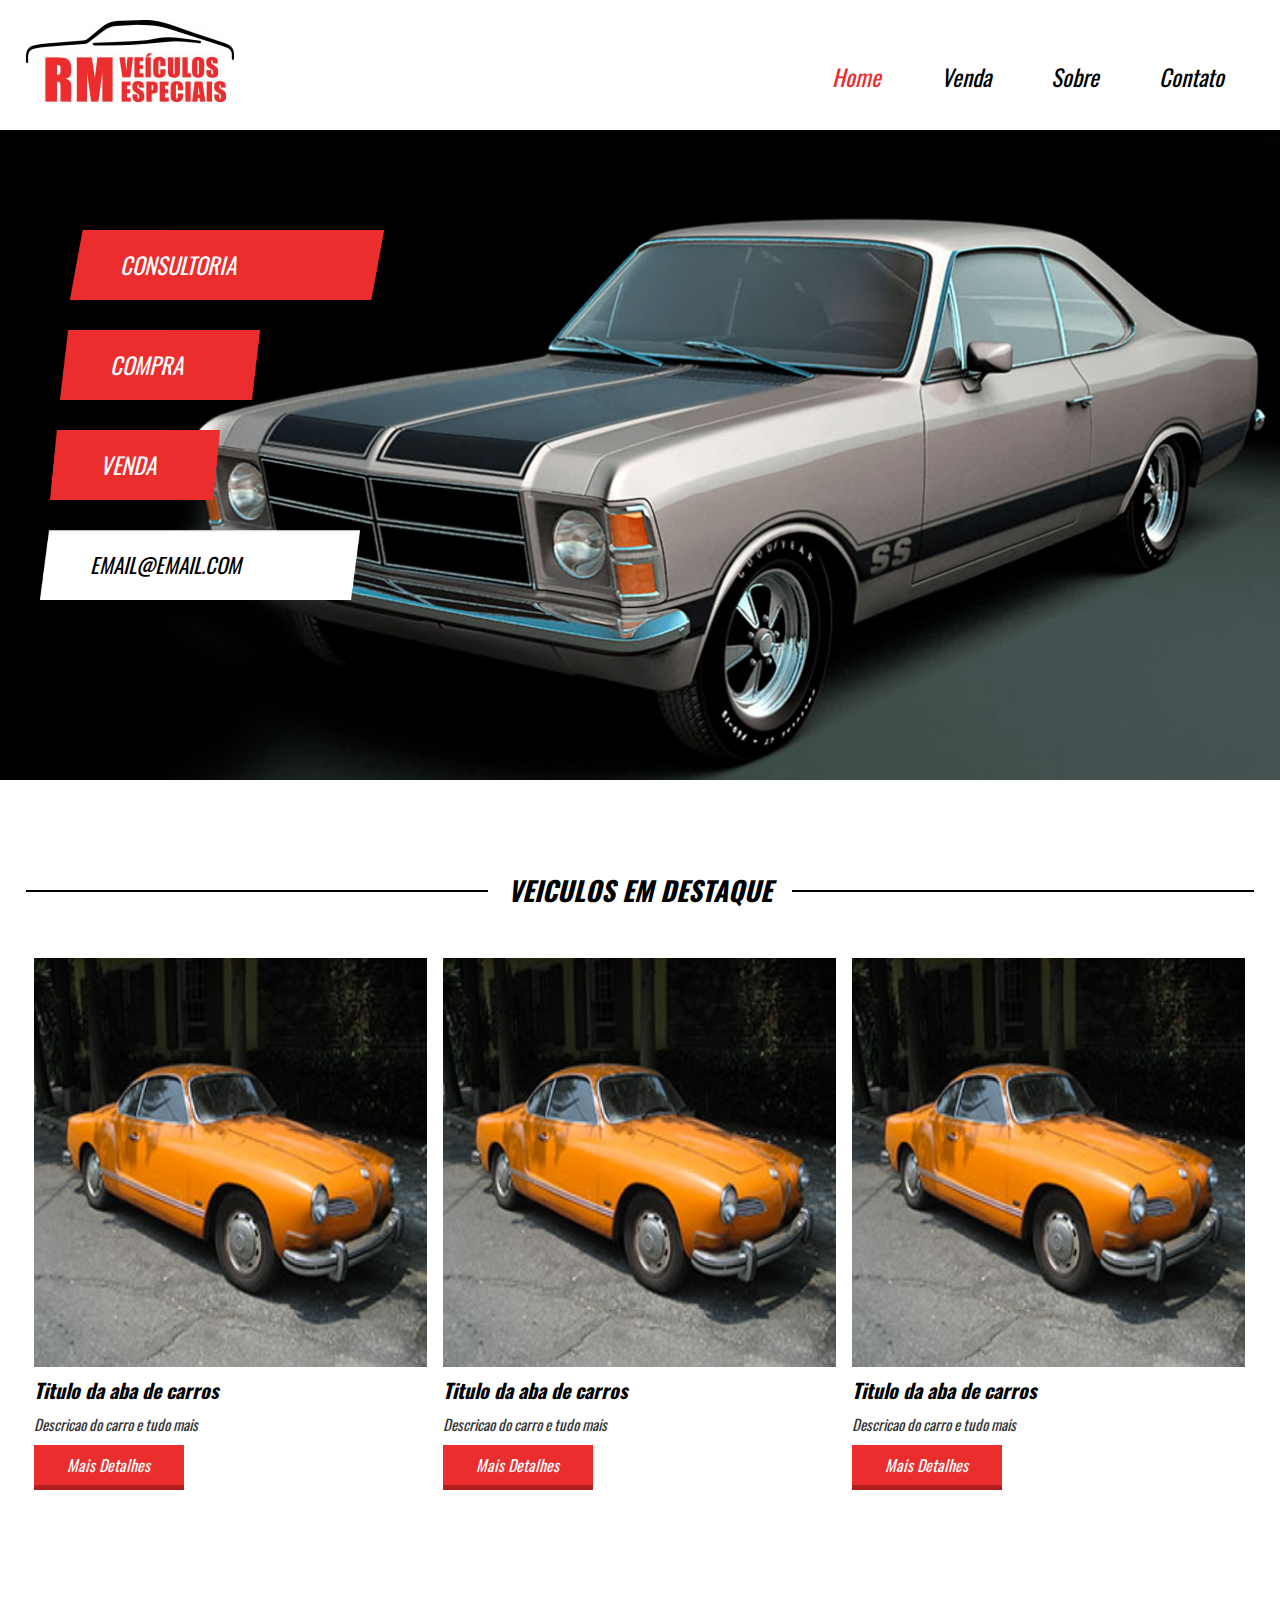
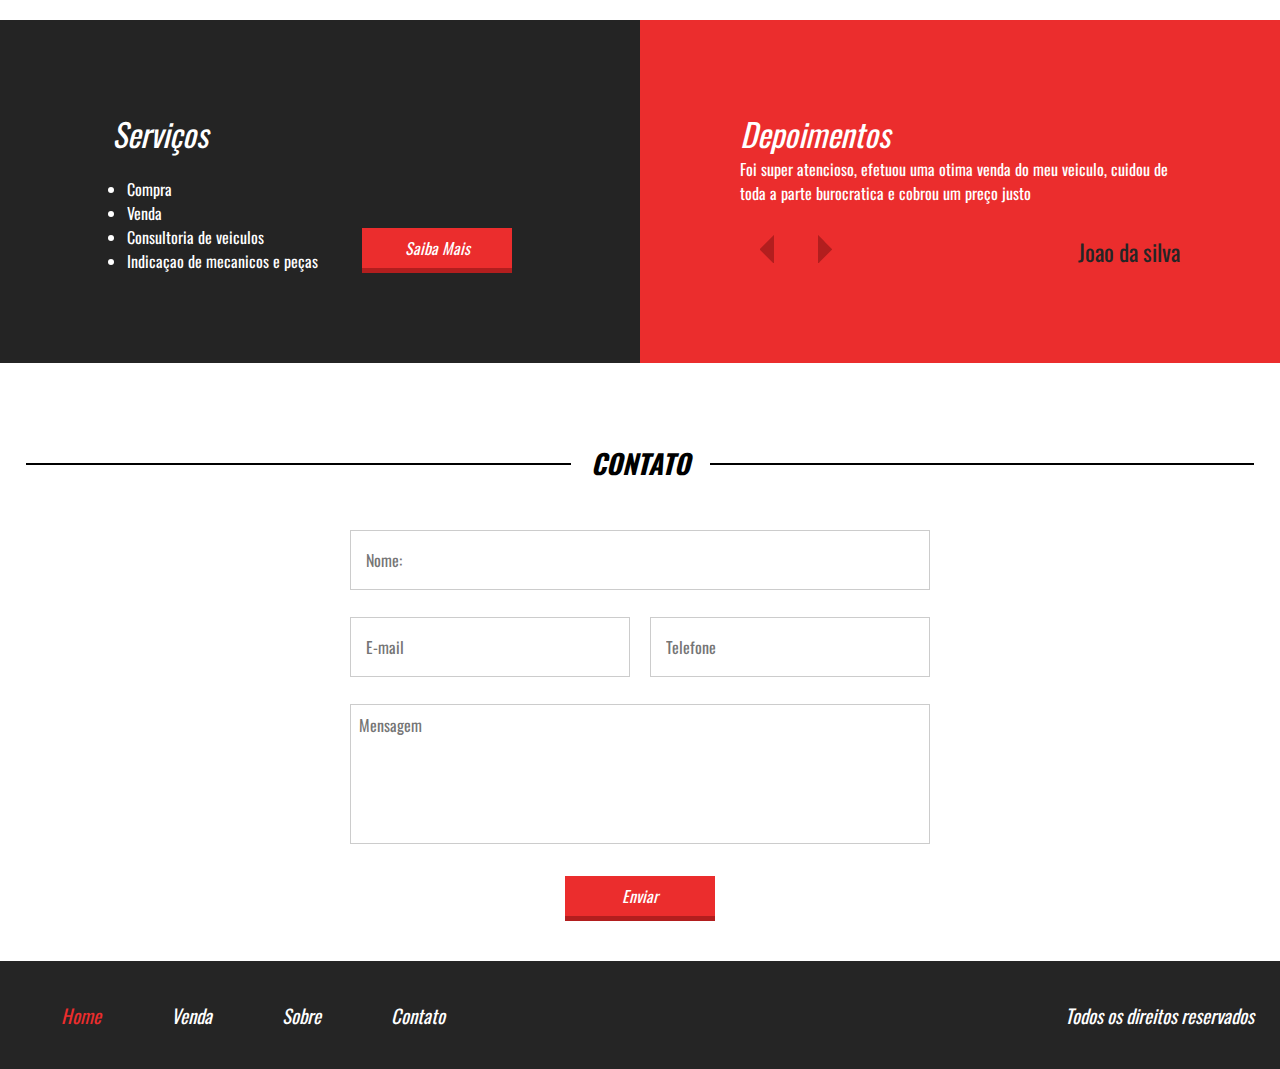
<file: index.html>
<!DOCTYPE html>
<html lang="PT-BR">
<head>
    <meta charset="UTF-8">
    <meta http-equiv="X-UA-Compatible" content="IE=edge">
    <meta name="viewport" content="width=device-width, initial-scale=1.0, maximum-scale = 1.0">
    <meta name="author" content="Matheus Machado">
    <meta name="description" content="Site de venda e financiamento de carro feita para testar os conhecimentos">
    <meta name="keywords" content="palavras-chave,separadas,por,virgula">
    <link href="css/style.css" rel="stylesheet" type="text/css">
    <link rel="preconnect" href="https://fonts.googleapis.com">
<link rel="preconnect" href="https://fonts.gstatic.com" crossorigin>
<link href="https://fonts.googleapis.com/css2?family=Open+Sans:wght@300&family=Oswald:wght@300;400&display=swap" rel="stylesheet">
    <title>Home</title>
</head>
<body>
    <header>
        <div class="container">
            <div class="logo">
                <img src="imagens/logo.jpeg">
            </div><!--logo-->
            <nav class="desktop">
                <ul>
                    <li><a style="color:#EB2D2D ;" href="index.html">Home</a></li>
                    <li><a href="venda.html">Venda</a></li>
                    <li><a href="sobre.html">Sobre</a></li>
                    <li><a href="">Contato</a></li>
                </ul>
            </nav><!--desktop-->

            <nav class="mobile">
                <ul>
                    <li><a style="color:#EB2D2D ;" href="index.html">Home</a></li>
                    <li><a href="venda.html">Venda</a></li>
                    <li><a href="sobre.html">Sobre</a></li>
                    <li><a href="">Contato</a></li>
                </ul>
            </nav><!--mobile-->

            <div class="clear"></div>
        </div><!--container-->
    </header>

    <section class="banner">
        <div class="container">
            <div class="text-banner">

                <div class="text-banner-single">
                    Consultoria
                </div><!--text-banner-single-->

                <div class="text-banner-single">
                    Compra
                </div><!--text-banner-single-->

                <div class="text-banner-single">
                    Venda
                </div><!--text-banner-single-->

                <div class="text-banner-single">
                    Email@email.com
                </div><!--text-banner-single-->

            </div><!--text-banner-->
        </div><!--container-->
    </section><!--banner-->

    <section class="veiculos-destaque">
        <div class="line-titulo">
            <div class="ln1"></div>
            <h2>Veiculos em destaque</h2>
        </div><!--line-titulo-->
        <div class="container">
            <div class="vitrine-destaque">
                <div style="background-image: url('./imagens/carro1.jpeg') ;" class="carro-img">
            
                </div><!--carro-img-->
                <div class="info-carro">
                    <h2>Titulo da aba de carros</h2>
                    <p>Descricao do carro e tudo mais</p>
                    <a class="btn1" href="">Mais Detalhes</a>
                </div><!--info-carro-->
            </div><!--vitrine-destaque-->

            <div class="vitrine-destaque">
                <div style="background-image: url('./imagens/carro1.jpeg') ;" class="carro-img">
            
                </div><!--carro-img-->
                <div class="info-carro">
                    <h2>Titulo da aba de carros</h2>
                    <p>Descricao do carro e tudo mais</p>
                    <a class="btn1" href="">Mais Detalhes</a>
                </div><!--info-carro-->
            </div><!--vitrine-destaque-->

            <div class="vitrine-destaque">
                <div style="background-image: url('./imagens/carro1.jpeg') ;" class="carro-img">
            
                </div><!--carro-img-->
                <div class="info-carro">
                    <h2>Titulo da aba de carros</h2>
                    <p>Descricao do carro e tudo mais</p>
                    <a class="btn1" href="">Mais Detalhes</a>
                </div><!--info-carro-->
            </div><!--vitrine-destaque-->
           <div class="clear"></div> 
        </div><!--container-->
        </section><!--veiculos-destaque-->

        <section class="servicos-descricao">
            <div class="half1">
                <div class="half1-wraper">
                    <h2>Serviços</h2>
                    <ul>
                        <li>Compra</li>
                        <li>Venda</li>
                        <li>Consultoria de veiculos</li>
                        <li>Indicaçao de mecanicos e peças</li>
                    </ul>
                    <a class="btn1" href="">Saiba Mais</a>
                </div><!--half1-wraper-->
            </div><!--half1-->

            <div class="half2">
                <h2>Depoimentos</h2>
                <div class="depoimentos-single">
                    <p>Foi super atencioso, efetuou uma otima venda do meu veiculo, cuidou de toda a parte burocratica e cobrou um preço justo</p>
                    <div class="navigation">
                        <div class="arrows">
                            <img src="imagens/arrow-left.png">
                            <img src="imagens/arrow-right.png">
                        </div><!--arrows-->
                        <div class="nome-depoimento">
                            Joao da silva
                        </div><!--nome-depoimento-->
                    </div><!--navigation-->
                </div><!--depoimentos-single-->
            </div><!--half2-->
        </section><!--servicos-descricao-->

        <section class="contato">
            <div class="line-titulo">
                <div class="ln1"></div>
                <h2>Contato</h2>
            </div><!--line-titulo-->
            <form>
                <div class="input-wraper w100">
                    <input placeholder="Nome:" type="text" required>
                </div><!--input-wraper-->
                <div class="input-wraper w50">
                    <input placeholder="E-mail" type="text" required>
                </div><!--input-wraper-->
                <div class="input-wraper w50">
                    <input placeholder="Telefone" type="text" required>
                </div><!--input-wraper-->
                <div class="input-wraper w100">
                    <textarea required placeholder="Mensagem"></textarea>
                </div><!--input-wraper-->
                <div class="input-wraper w100">
                    <input class="btn1" type="submit" value="Enviar">
                </div><!--input-wraper-->
                <div class="clear"></div>
            </form>
        </section><!--contato-->

        <footer>
            <div class="container">
                <nav>
                    <ul>
                        <li><a style="color:#EB2D2D ;" href="index.html">Home</a></li>
                        <li><a href="venda.html">Venda</a></li>
                        <li><a href="sobre.html">Sobre</a></li>
                        <li><a href="">Contato</a></li>
                    </ul>
                </nav>
                <p>Todos os direitos reservados</p>
                <div class="clear"></div>
            </div><!--container-->
        </footer>

</body>
</html>
</file>
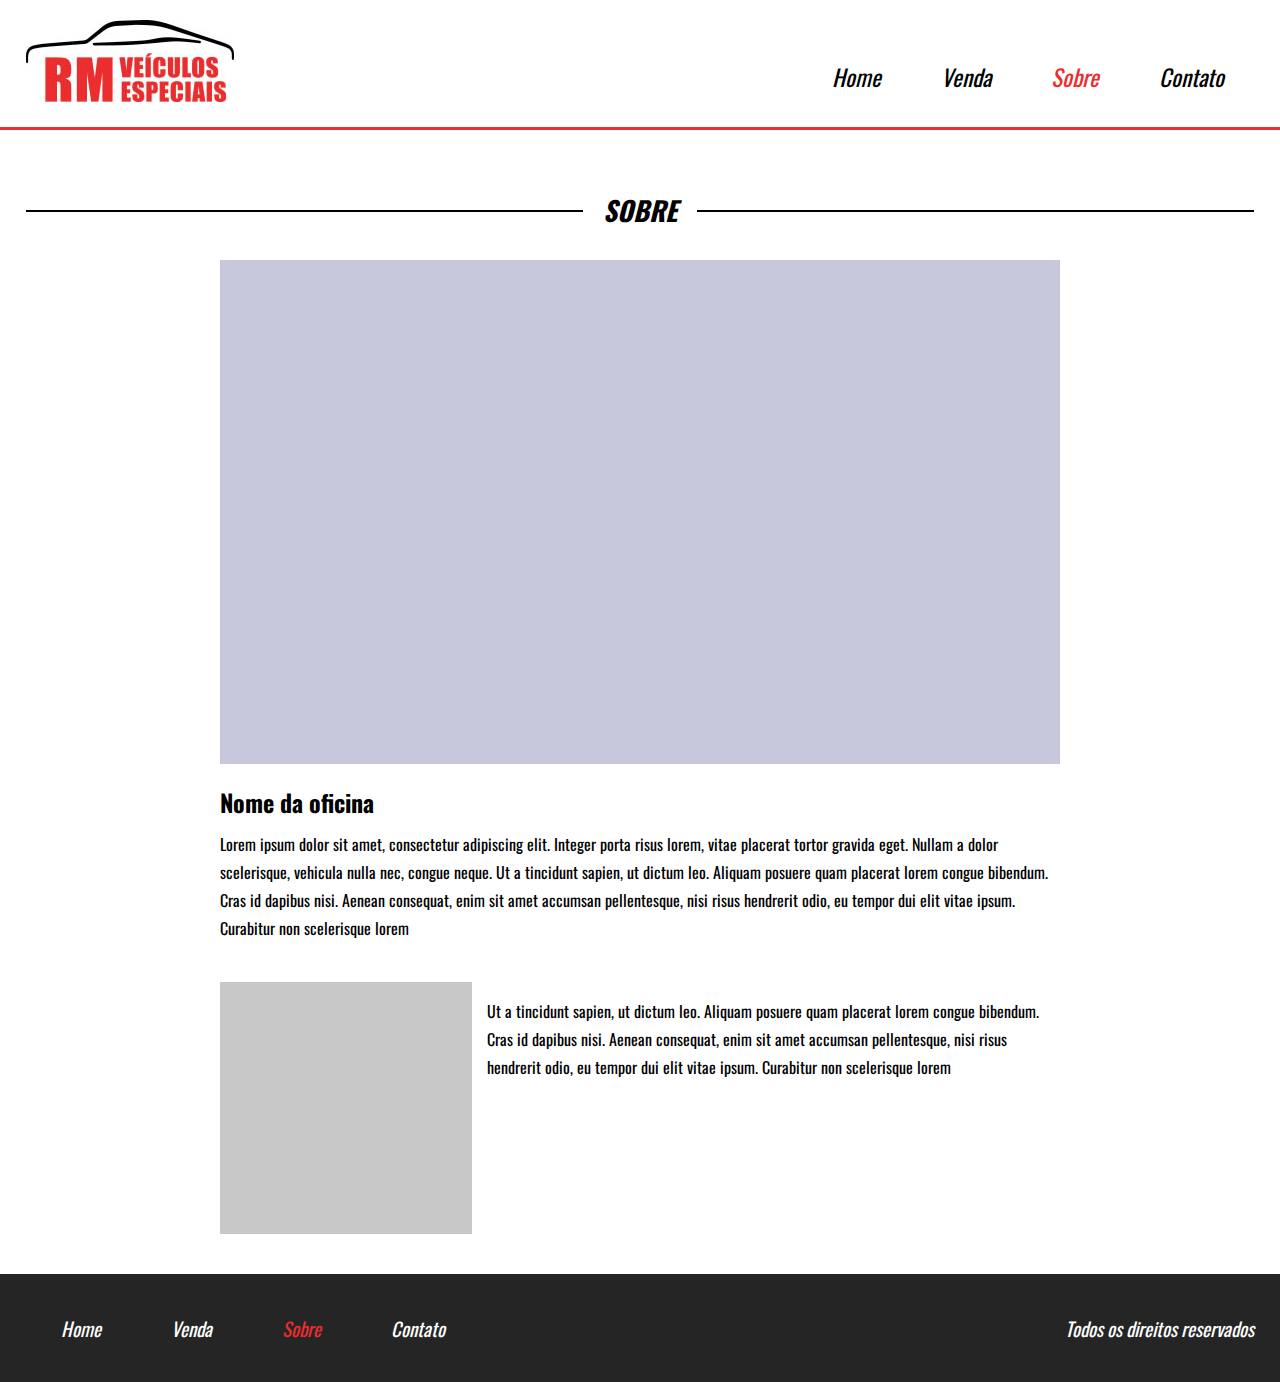
<file: sobre.html>
<!DOCTYPE html>
<html lang="PT-BR">
<head>
    <meta charset="UTF-8">
    <meta http-equiv="X-UA-Compatible" content="IE=edge">
    <meta name="viewport" content="width=device-width, initial-scale=1.0, maximum-scale = 1.0">
    <meta name="author" content="Matheus Machado">
    <meta name="description" content="Site de venda e financiamento de carro feita para testar os conhecimentos">
    <meta name="keywords" content="palavras-chave,separadas,por,virgula">
    <link href="css/style.css" rel="stylesheet" type="text/css">
    <link rel="preconnect" href="https://fonts.googleapis.com">
<link rel="preconnect" href="https://fonts.gstatic.com" crossorigin>
<link href="https://fonts.googleapis.com/css2?family=Open+Sans:wght@300&family=Oswald:wght@300;400&display=swap" rel="stylesheet">
    <title>Home</title>
</head>
<body>
    <header style="border-bottom: 3px solid #EB2D2D">
        <div class="container">
            <div class="logo">
                <img src="imagens/logo.jpeg">
            </div><!--logo-->
            <nav class="desktop">
                <ul>
                    <li><a href="index.html">Home</a></li>
                    <li><a href="venda.html">Venda</a></li>
                    <li><a style="color:#EB2D2D ;"  href="sobre.html">Sobre</a></li>
                    <li><a href="">Contato</a></li>
                </ul>
            </nav><!--desktop-->

            <nav class="mobile">
                <ul>
                    <li><a style="color:#EB2D2D ;" href="index.html">Home</a></li>
                    <li><a href="venda.html">Venda</a></li>
                    <li><a style="color:#EB2D2D ;"  href="sobre.html">Sobre</a></li>
                    <li><a href="">Contato</a></li>
                </ul>
            </nav><!--mobile-->

            <div class="clear"></div>
        </div><!--container-->
    </header>

    <section class="sobre">
            <div class="line-titulo">
                <div class="ln1"></div>
                <h2>Sobre</h2>
            </div><!--line-titulo-->
        <div class="container">
            <div class="img-destaque-sobre"></div><!--img-destaque-sobre-->
            <div class="descricao-autor">
                <h2>Nome da oficina</h2>
                <p>Lorem ipsum dolor sit amet, consectetur adipiscing elit. Integer porta risus lorem, vitae placerat tortor gravida eget. Nullam a dolor scelerisque, vehicula nulla nec, congue neque. Ut a tincidunt sapien, ut dictum leo. Aliquam posuere quam placerat lorem congue bibendum. Cras id dapibus nisi. Aenean consequat, enim sit amet accumsan pellentesque, nisi risus hendrerit odio, eu tempor dui elit vitae ipsum. Curabitur non scelerisque lorem</p>
            </div><!--descricao-autor-->
            <div class="descricao-autor2">
                <div class="img-small"></div>
                <p>
                    Ut a tincidunt sapien, ut dictum leo. Aliquam posuere quam placerat lorem congue bibendum. Cras id dapibus nisi. Aenean consequat, enim sit amet accumsan pellentesque, nisi risus hendrerit odio, eu tempor dui elit vitae ipsum. Curabitur non scelerisque lorem
                </p>
            </div><!--descricao-autor2-->
            <div class="clear"></div>
        </div><!--container-->
    </section><!--sobre-->

        <footer>
            <div class="container">
                <nav>
                    <ul>
                        <li><a  href="index.html">Home</a></li>
                        <li><a href="venda.html">Venda</a></li>
                        <li><a style="color:#EB2D2D ;"  href="sobre.html">Sobre</a></li>
                        <li><a href="">Contato</a></li>
                    </ul>
                </nav>
                <p>Todos os direitos reservados</p>
                <div class="clear"></div>
            </div><!--container-->
        </footer>

</body>
</html>
</file>
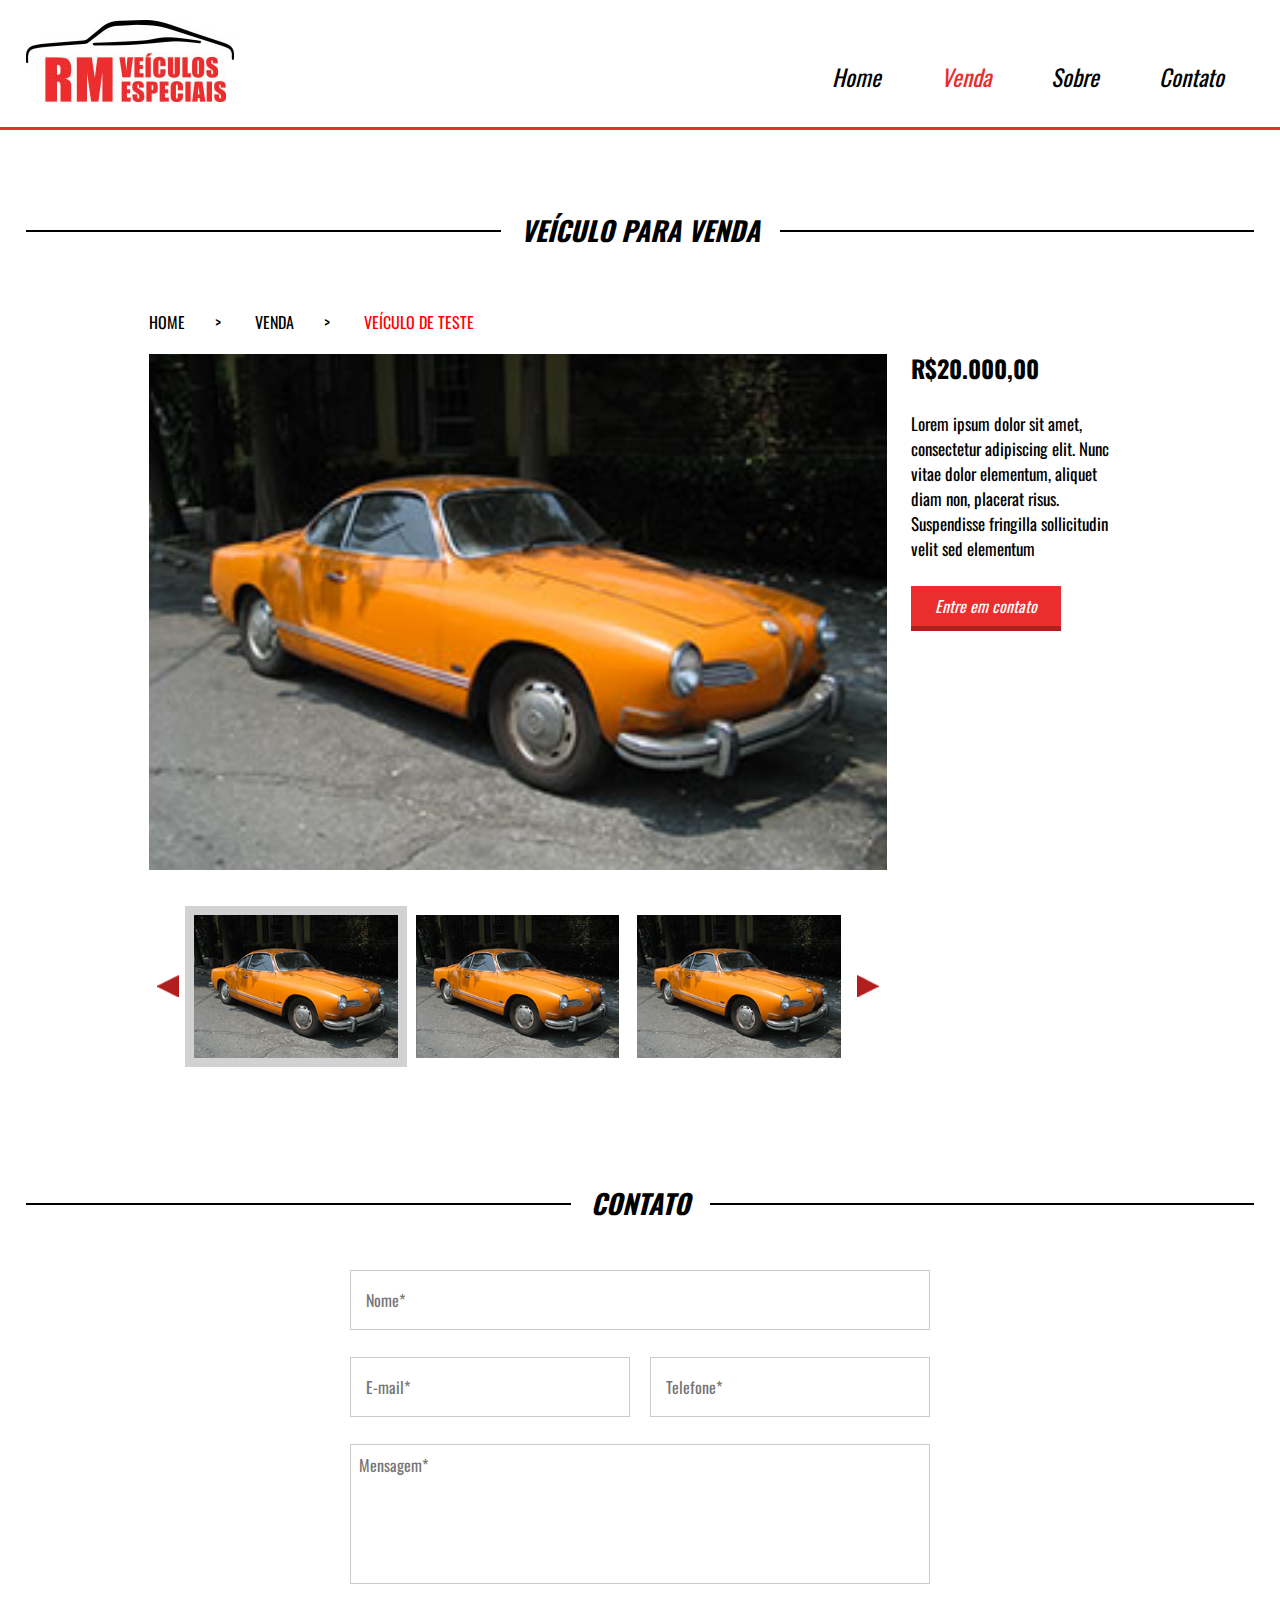
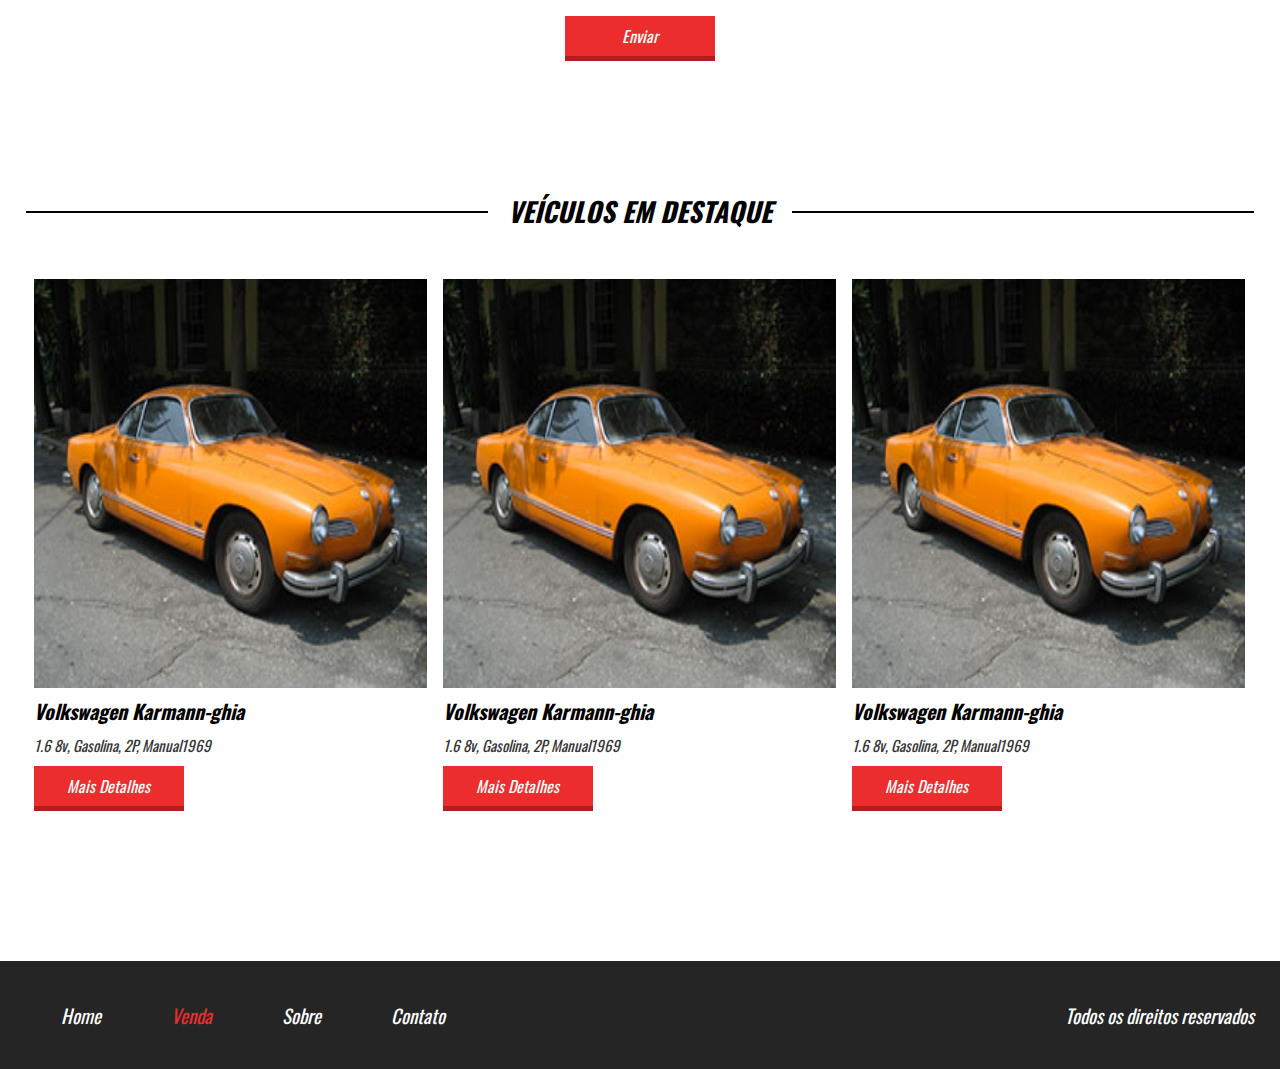
<file: veiculo-teste.html>
<!DOCTYPE html>
<html>
<head>
	<title>Projeto 05</title>
	<link href="https://fonts.googleapis.com/css?family=Oswald" rel="stylesheet">
	<link href="css/style.css" rel="stylesheet">
	<meta charset="utf-8" />
	<meta name="viewport" content="width=device-width,initial-scale=1.0,maximum-scale=1.0">
</head>
<body>

<header style="border-bottom: 3px solid #EB2D2D;">

	<div class="container">
	<div class="logo">
		<img src="imagens/logo.jpeg" />
	</div><!--logo-->

	<nav class="desktop">
		<ul>
			<li><a href="index.html">Home</a></li>
			<li><a style="color:#EB2D2D;" href="venda.html">Venda</a></li>
			<li><a href="sobre.html">Sobre</a></li>
			<li><a href="">Contato</a></li>
		</ul>
	</nav><!--desktop-->

	<nav class="mobile">
		<ul>
			<li><a href="index.html">Home</a></li>
			<li><a style="color:#EB2D2D;" href="venda.html">Venda</a></li>
			<li><a href="sobre.html">Sobre</a></li>
			<li><a href="">Contato</a></li>
		</ul>
	</nav><!--mobile-->

	<div class="clear"></div>
	</div><!--container-->
</header>

<section class="venda-single">

	<div class="line-titulo">
		<div class="ln1"></div>
		<h2>Veículo para Venda</h2>
	</div>
	
	<div class="container">

	<div class="info-veiculo">
		<div class="info-bread"><a href="">HOME</a><span>></span>
		<a href="">VENDA</a><span>></span>
		<a href="">VEÍCULO DE TESTE</a></div>
		<div style="background-image:url('./imagens/carro1.jpeg');" class="foto-destaque"></div>
		<div class="nav-galeria-parent">
		<div class="arrow-left-nav"></div>
		<div class="arrow-right-nav"></div>
		<div class="nav-galeria">
			<div class="nav-galeria-wraper">
				<div style="background-color:rgb(210,210,210);" class="mini-img-wraper"><div style="background-image:url('./imagens/carro1.jpeg');" class="mini-img"></div></div>
				<div class="mini-img-wraper"><div style="background-image:url('./imagens/carro1.jpeg');" class="mini-img"></div></div>
				<div class="mini-img-wraper"><div style="background-image:url('./imagens/carro1.jpeg');" class="mini-img"></div></div>
				<div class="mini-img-wraper"><div style="background-image:url('./imagens/carro1.jpeg');" class="mini-img"></div></div>
				<div class="mini-img-wraper"><div style="background-image:url('./imagens/carro1.jpeg');" class="mini-img"></div></div>
				<div class="mini-img-wraper"><div style="background-image:url('./imagens/carro1.jpeg');" class="mini-img"></div></div>
			</div><!--nav-galeria-wraper-->

		</div><!--nav-galeria-->
		</div><!--nav-galeria-parent-->
	</div><!--info-->

	<div class="descricao-veiculo">
		<h2>R$20.000,00</h2>
		<p>Lorem ipsum dolor sit amet, consectetur adipiscing elit. Nunc vitae dolor elementum, aliquet diam non, placerat risus. Suspendisse fringilla sollicitudin velit sed elementum</p>
		<a class="btn1" href="">Entre em contato</a>
	</div><!--descricao-veiculo-->
	<div class="clear"></div>
</div><!--container-->

</section><!--venda-single-->




<section class="contato">
	<div class="line-titulo">
		<div class="ln1"></div>
		<h2>Contato</h2>
	</div><!--line-titulo-->

	<form>
		<div class="input-wraper w100">
			<input placeholder="Nome*" type="text" required />
		</div><!--input-wraper-->

		<div class="input-wraper w50">
			<input placeholder="E-mail*" type="text" required />
		</div><!--input-wraper-->

		<div class="input-wraper w50">
			<input placeholder="Telefone*" type="text" required />
		</div><!--input-wraper-->

		<div class="input-wraper w100">
			<textarea placeholder="Mensagem*" required></textarea>
		</div><!--input-wraper-->

		<div class="input-wraper w100">
			<input class="btn1" type="submit" value="Enviar" />
		</div><!--input-wraper-->

		<div class="clear"></div><!--clear-->

	</form>

</section><!--contato-->


<section class="veiculos-destaque">
	<div class="line-titulo">
		<div class="ln1"></div>
		<h2>Veículos em destaque</h2>
	</div><!--line-titulo-->
	<div class="container">
	<div class="vitrine-destaque">
		<div style="background-image:url('./imagens/carro1.jpeg');" class="carro-img"></div><!--carro-img-->
		<div class="info-carro">
			<h2>Volkswagen Karmann-ghia</h2>
			<p>1.6 8v, Gasolina, 2P, Manual1969</p>
			<a class="btn1" href="">Mais Detalhes</a>
		</div><!--info-carro-->
	</div><!--vitrine-destaque-->


	<div class="vitrine-destaque">
		<div style="background-image:url('./imagens/carro1.jpeg');" class="carro-img"></div><!--carro-img-->
		<div class="info-carro">
			<h2>Volkswagen Karmann-ghia</h2>
			<p>1.6 8v, Gasolina, 2P, Manual1969</p>
			<a class="btn1" href="">Mais Detalhes</a>
		</div><!--info-carro-->
	</div><!--vitrine-destaque-->


	<div class="vitrine-destaque">
		<div style="background-image:url('./imagens/carro1.jpeg');" class="carro-img"></div><!--carro-img-->
		<div class="info-carro">

			<h2>Volkswagen Karmann-ghia</h2>
			<p>1.6 8v, Gasolina, 2P, Manual1969</p>
			<a class="btn1" href="">Mais Detalhes</a>
		</div><!--info-carro-->

	</div><!--vitrine-destaque-->
	<div class="clear"></div>

	</div><!--container-->
</section><!--veiculos-destaque-->


<footer>
	<div class="container">
	<nav>
		<ul>
			<li><a href="index.html">Home</a></li>
			<li><a style="color:#EB2D2D;"  href="venda.html">Venda</a></li>
			<li><a href="sobre.html">Sobre</a></li>
			<li><a href="">Contato</a></li>
		</ul>
	</nav>
	<p>Todos os direitos reservados</p>
	<div class="clear"></div>
	</div><!--container-->
</footer>

</body>
</html>
</file>
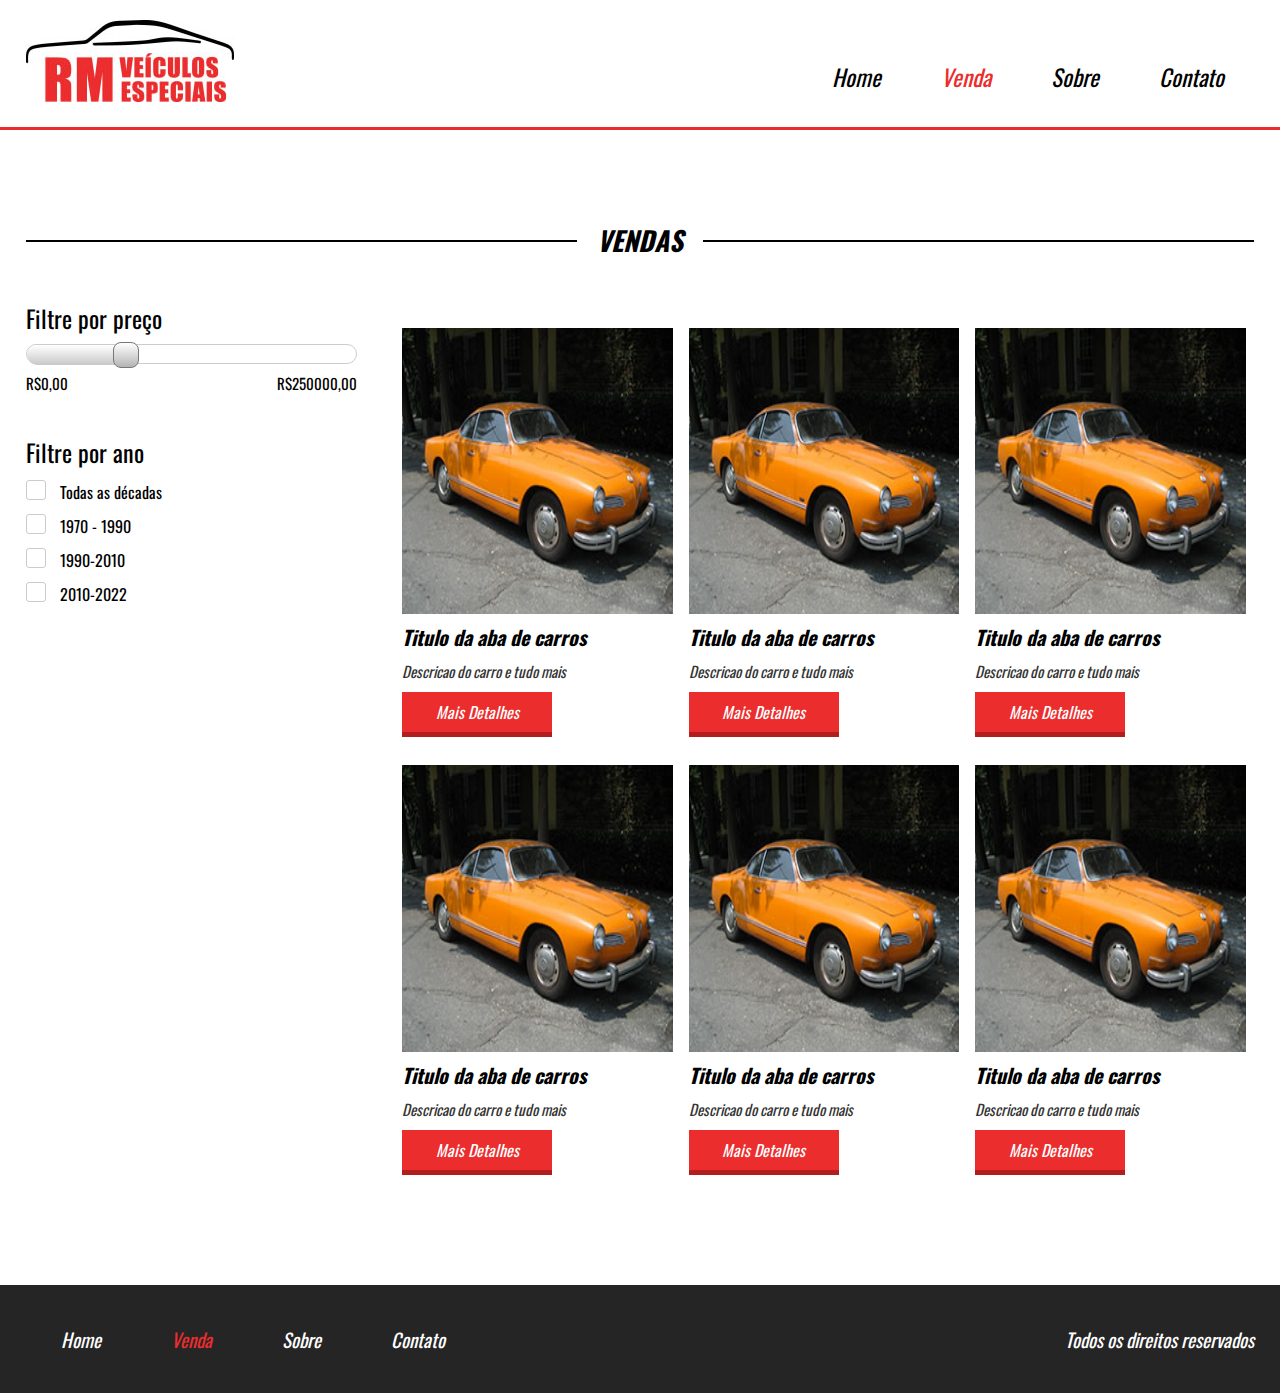
<file: venda.html>
<!DOCTYPE html>
<html lang="PT-BR">
<head>
    <meta charset="UTF-8">
    <meta http-equiv="X-UA-Compatible" content="IE=edge">
    <meta name="viewport" content="width=device-width, initial-scale=1.0, maximum-scale = 1.0">
    <meta name="author" content="Matheus Machado">
    <meta name="description" content="Site de venda e financiamento de carro feita para testar os conhecimentos">
    <meta name="keywords" content="palavras-chave,separadas,por,virgula">
    <link href="css/style.css" rel="stylesheet" type="text/css">
    <link rel="preconnect" href="https://fonts.googleapis.com">
<link rel="preconnect" href="https://fonts.gstatic.com" crossorigin>
<link href="https://fonts.googleapis.com/css2?family=Open+Sans:wght@300&family=Oswald:wght@300;400&display=swap" rel="stylesheet">
    <title>Home</title>
</head>
<body>
    <header style="border-bottom: 3px solid #EB2D2D;">
        <div class="container">
            <div class="logo">
                <img src="imagens/logo.jpeg">
            </div><!--logo-->
            <nav class="desktop">
                <ul>
                    <li><a href="index.html">Home</a></li>
                    <li><a style="color:#EB2D2D ;" href="venda.html">Venda</a></li>
                    <li><a href="sobre.html">Sobre</a></li>
                    <li><a href="">Contato</a></li>
                </ul>
            </nav><!--desktop-->

            <nav class="mobile">
                <ul>
                    <li><a href="index.html">Home</a></li>
                    <li><a style="color:#EB2D2D ;" href="venda.html">Venda</a></li>
                    <li><a href="sobre.html">Sobre</a></li>
                    <li><a href="">Contato</a></li>
                </ul>
            </nav><!--mobile-->

            <div class="clear"></div>
        </div><!--container-->
    </header>

    <section class="venda">
       
        <div class="line-titulo">
            <div class="ln1"></div>
            <h2>Vendas</h2>
        </div><!--line-titulo-->
        <div class="content-venda">
            <div class="container">
                <div class="sidebar">
                    <div class="search1">
                        <h2>Filtre por preço</h2>
                        <div class="barra-preco">
                            
                            <div class="barra-preco-fill">

                            </div><!--barra-preco-fill-->
                            <div class="pointer-barra">

                            </div><!--pointer-barra-->

                        </div><!--barra-preco-->
                        <div class="valor-pesquisa">
                            <p>R$0,00</p>
                            <p>R$250000,00</p>
                        </div><!--valor-pesquisa-->
                    </div><!--search1-->
                    <div class="clear"></div>
                    <div class="search2">
                        <h2>Filtre por ano</h2>
                        <form>
                            <div class="form-venda-wraper">
                                <input type="checkbox" id="item1">
                                <label for="item1">
                                    <div class="circle"></div>
                                </label><!--item1-->
                                <span>Todas as décadas</span>
                            </div><!--form-venda-wraper-->

                            <div class="form-venda-wraper">
                                <input type="checkbox" id="item2">
                                <label for="item2">
                                    <div class="circle"></div>
                                </label>
                                <span>1970 - 1990</span>
                            </div><!--form-venda-wraper-->

                            <div class="form-venda-wraper">
                                <input type="checkbox" id="item3">
                                <label for="item3">
                                    <div class="circle"></div>
                                </label>
                                <span>1990-2010</span>
                            </div><!--form-venda-wraper-->

                            <div class="form-venda-wraper">
                                <input type="checkbox" id="item4">
                                <label for="item4">
                                    <div class="circle"></div>
                                </label>
                                <span>2010-2022</span>
                            </div><!--form-venda-wraper-->
                        </form>
                    </div><!--search2-->
                </div><!--sidebar-->

                <div class="vitrine-venda">
                    <div class="vitrine-destaque">
                        <div style="background-image: url('./imagens/carro1.jpeg') ;" class="carro-img">
                    
                        </div><!--carro-img-->
                        <div class="info-carro">
                            <h2>Titulo da aba de carros</h2>
                            <p>Descricao do carro e tudo mais</p>
                            <a class="btn1" href="">Mais Detalhes</a>
                        </div><!--info-carro-->
                    </div><!--vitrine-destaque-->
        
                    <div class="vitrine-destaque">
                        <div style="background-image: url('./imagens/carro1.jpeg') ;" class="carro-img">
                    
                        </div><!--carro-img-->
                        <div class="info-carro">
                            <h2>Titulo da aba de carros</h2>
                            <p>Descricao do carro e tudo mais</p>
                            <a class="btn1" href="">Mais Detalhes</a>
                        </div><!--info-carro-->
                    </div><!--vitrine-destaque-->
        
                    <div class="vitrine-destaque">
                        <div style="background-image: url('./imagens/carro1.jpeg') ;" class="carro-img">
                    
                        </div><!--carro-img-->
                        <div class="info-carro">
                            <h2>Titulo da aba de carros</h2>
                            <p>Descricao do carro e tudo mais</p>
                            <a class="btn1" href="">Mais Detalhes</a>
                        </div><!--info-carro-->
                    </div><!--vitrine-destaque-->

                    <div class="vitrine-destaque">
                        <div style="background-image: url('./imagens/carro1.jpeg') ;" class="carro-img">
                    
                        </div><!--carro-img-->
                        <div class="info-carro">
                            <h2>Titulo da aba de carros</h2>
                            <p>Descricao do carro e tudo mais</p>
                            <a class="btn1" href="">Mais Detalhes</a>
                        </div><!--info-carro-->
                    </div><!--vitrine-destaque-->
        
                    <div class="vitrine-destaque">
                        <div style="background-image: url('./imagens/carro1.jpeg') ;" class="carro-img">
                    
                        </div><!--carro-img-->
                        <div class="info-carro">
                            <h2>Titulo da aba de carros</h2>
                            <p>Descricao do carro e tudo mais</p>
                            <a class="btn1" href="">Mais Detalhes</a>
                        </div><!--info-carro-->
                    </div><!--vitrine-destaque-->
        
                    <div class="vitrine-destaque">
                        <div style="background-image: url('./imagens/carro1.jpeg') ;" class="carro-img">
                    
                        </div><!--carro-img-->
                        <div class="info-carro">
                            <h2>Titulo da aba de carros</h2>
                            <p>Descricao do carro e tudo mais</p>
                            <a class="btn1" href="">Mais Detalhes</a>
                        </div><!--info-carro-->
                    </div><!--vitrine-destaque-->

                </div><!--vitrine-venda-->

                <div class="clear"></div>
            </div><!--container-->
        </div><!--content-venda-->
    </section><!--venda-->
   

        <footer>
            <div class="container">
                <nav>
                    <ul>
                        <li><a href="index.html">Home</a></li>
                        <li><a style="color:#EB2D2D ;" href="venda.html">Venda</a></li>
                        <li><a href="sobre.html">Sobre</a></li>
                        <li><a href="">Contato</a></li>
                    </ul>
                </nav>
                <p>Todos os direitos reservados</p>
                <div class="clear"></div>
            </div><!--container-->
        </footer>

</body>
</html>
</file>
<file: css/style.css>
*{
	margin: 0;
	padding: 0;
	box-sizing: border-box;
	font-family:'Oswald', sans-serif;
}

html,body{
	height: 100%;
}

.container{
	width: 100%;
	max-width: 1400px;
	margin:0 auto;
}

.clear{
	clear: both;
}


header{
	padding:20px 2% 35px 2%;
	height: 130px;
}

header div.logo{
	float: left;
}

header nav.desktop{
	float: right;
	position: relative;
	top:40px;
}

nav.mobile{
	margin-top:40px;
	float: right;
	width: 32px;
	height: 32px;
	background-size: 100% 100%;
	cursor: pointer;
	background-image: url('../imagens/icon_menu.png');
	display: none;
}

.mobile ul{
	display: none;
	width: 100%;
	left: 0;
	top: 95px;
	border-bottom:4px solid #EB2D2D;
	z-index: 999;
	position: absolute;
	text-align: center;
	background-color: white;
}

.mobile li{
	font-size: 23px;
	padding:20px 0px;
	font-style: italic;
}

.mobile li a{
	color: black;
	text-decoration: none;
}

.desktop ul{
	list-style-type: none;
}

.desktop ul li{
	float: left;
	font-size: 23px;
	padding:0 30px;
	font-style: italic;
}

.desktop a{
    color: black;
    text-decoration: none;
}

.banner{
	overflow:hidden;
	width: 100%;
	height: 650px;
	background-color: black;
	background-image: url('../imagens/bg.jpeg');
	background-size: contain;
	background-position: right bottom;
	background-repeat: no-repeat;
}

.text-banner{
	padding:70px;
}

.text-banner-single{
	width: 314px;
	font-style: italic;
	margin-top:30px;
	height: 70px;
	line-height: 70px;
	padding-left: 50px;
	text-transform: uppercase;
	color: white;
	font-size: 23px;
	background-image: url('../imagens/box-text.png');
	background-size: 100% 100%;
	background-repeat: no-repeat;
}

.text-banner .text-banner-single:nth-of-type(2){
	width: 200px;
	height: 70px;
	line-height: 70px;
	position: relative;
	left: -10px;
}

.text-banner .text-banner-single:nth-of-type(3){
	width: 170px;
	height: 70px;
	line-height: 70px;
	position: relative;
	left: -20px;
}

.text-banner .text-banner-single:nth-of-type(4){
	width: 320px;
	font-size: 21px;
	color: black;
	position: relative;
	left: -30px;
	line-height: 70px;
	background-image: url('../imagens/box-white-text.png');
}

.veiculos-destaque{
	padding:90px 2%;
}

.veiculos-destaque .container{
	/*Vamos deixar o padrão que é 1400px*/
	/*max-width: 1000px;*/
	padding:40px 0;
}


.line-titulo{
	/*Trocamos por 1400 para seguir com o mesmo tamanho do nosso contexto padrão da classe container!*/
	max-width: 1400px;
	margin:0 auto;
	position: relative;
	text-align: center;
}

.ln1{
	position: absolute;
	height: 2px;
	width: 100%;
	top:20px;
	background:black;
}


.line-titulo h2{
	position: relative;
	background: white;
	display: inline-block;
	text-align: center;
	font-size: 27px;
	padding:0 20px;
	font-style: italic;
	text-transform: uppercase;
}

.vitrine-destaque{
	float: left;
	width: 33.3%;
	text-align: left;
	
}

.vitrine-destaque .carro-img{
	width: 100%;
	padding-top: 100%;
	border:8px solid white;
	background-size: 100% 100%;
}

.vitrine-destaque h2{
	padding-left: 8px;
	color: black;
	font-style: italic;
	font-size: 20px;
}

.vitrine-destaque p{
	padding-top: 8px;
	padding-left: 8px;
	color: #353535;
	font-size: 15px;
	font-style: italic;
}


.btn1{
	text-align: center;
	display: block;
	line-height: 40px;
	background-color:#EB2D2D;
	text-decoration: none;
	border-bottom: 5px solid #B21E1E;
	color: white;
	font-size: 16px;
	font-style: italic;
	width: 150px;
}

.vitrine-destaque a{
	margin-left: 8px;
	margin-top:10px;

}


.servicos-descricao{
	display: flex;
}

.half1{
	width: 50%;
	text-align: right;
	padding:90px 0;
	background: #242424;
	color: white;
}

.half1-wraper{
	padding-right: 20%;
	text-align: left;
	display: inline-block;
}

.half1-wraper h2{
	font-weight: normal;
	font-style: italic;
	font-size: 32px;
}

.half1-wraper ul{
	display: inline-block;
	margin-top:20px;
}

.half1-wraper li{
	margin-left: 15px;
}

.half1-wraper a{
	margin-left: 40px;
	display: inline-block;
	vertical-align: bottom;
}

.half2{
	width: 50%;
	padding:90px 100px;
	background:#EB2D2D;
	color: white;
}

.half2 h2{
	font-weight: normal;
	font-style: italic;
	font-size: 32px;
}

.half2 .depoimento-single{
	margin-top:19px;
}

.depoimento-single p{
	font-size: 22px;
}

.navigation{
	float: left;
	width: 100%;
	max-width: 700px;
	margin-top:30px;
}

.arrows{
	float: left;
}

.navigation img{
	cursor: pointer;
	margin:0 20px;
}

.nome-depoimento{
	float: right;
	color: #252525;
	font-size: 23px;
}


section.contato{
	padding:80px 2% 0 2%;
}

section.contato form{
	max-width: 600px;
	margin:30px auto;
}

.contato .input-wraper{
	float: left;
	padding:10px;
	margin-top:7px;
}

.contato input[type=text]{
	width: 100%;
	border: 1px solid #ccc;
	height: 60px;
	font-size: 16px;
	line-height: 40px;
	padding-left: 15px;
}

.contato textarea{
	font-size: 16px;
	width: 100%;
	border:1px solid #ccc;
	height: 140px;
	padding:8px;
	resize: none;
}

.contato form .input-wraper:nth-of-type(5){
	text-align: center;
}

.contato input[type=submit]{
	border-right: 0;
	border-left: 0;
	border-top: 0;
	cursor: pointer;
	display: inline-block;
}

.w100{
	width: 100%;
}

.w50{
	width: 50%;
}

footer{
    margin-top: 20px;
	padding:40px 2%;
	background: #252525;
}

footer nav{
	float: left;
}

footer nav ul{
	list-style-type: none;
}

footer nav ul li{
	float: left;
	font-style: italic;
	padding:0 35px;
	font-size: 19px;
}

footer nav ul a{
	color: white;
	text-decoration: none;
}

footer p{
	float: right;
	color: white;
	font-size: 19px;
	font-style: italic;
}


.venda{
	padding:90px 2%;
	min-height: 90%;
}

.content-venda{
	margin-top:40px;
}

.sidebar{
	float: left;
	width: 30%;
}

.search1{
	width:90%;
}

.search1 h2{
	font-size: 24px;
	color: black;
	font-weight: normal;
}

.search1 .barra-preco{
	width: 100%;
	height: 20px;
	background: white;
	border:1px solid #ccc;
	margin-top:8px;
	border-radius: 20px;
	position: relative;
}

.barra-preco-fill{
	position: absolute;
	left: 0;
	top: 0;
	width: 30%;
	height: 20px;
	border-radius: 20px;
	background:linear-gradient(to bottom,rgb(255,255,255),rgb(200,200,200));
}

.pointer-barra{
	width: 26px;
	height: 26px;
	position: absolute;
	left: calc(30% - 13px);
	top: -3px;
	cursor: pointer;
	border-radius: 8px;
	background:linear-gradient(to bottom,rgb(255,255,255),rgb(180,180,180));
	border:1px solid  #777;
}

.valor-pesquisa{
	margin-top:8px;
}

.valor-pesquisa p{
	color: black;
	font-size: 15px;
}

.valor-pesquisa p:nth-of-type(1){
	float: left;
}

.valor-pesquisa p:nth-of-type(2){
	float: right;
}

.search2{
	margin-top:40px;
}

.search2 h2{
	font-size: 24px;
	color: black;
	font-weight: normal;
}

.form-venda-wraper{
	margin-top:10px;
}

.form-venda-wraper input[type=checkbox]{
	display: none;
}

.form-venda-wraper label{
	width: 20px;
	height: 20px;
	display: inline-block;
	border:1px solid #ccc;
	border-radius: 3px;
	vertical-align: top;
	cursor: pointer;
	position: relative;
}


.circle{
	width: 8px;
	height: 8px;
	display: none;
	border-radius: 4px;
	background: black;
	position: absolute;
	left: 6px;
	top: 6px;
}


.form-venda-wraper input[type=checkbox]:checked + label > .circle{
	display: block;
}

.form-venda-wraper span{
	padding:0 10px;
	display: inline-block;
	vertical-align: top;
}


.vitrine-venda{
	float: left;
	width: 70%;
}

.vitrine-venda .vitrine-destaque{
	margin-top:20px;
}

.venda-single{
	padding:80px 2% 0 2%;
}

.venda-single .container{
	padding:40px 0 0 0;
	text-align: center;
	max-width: 1280px;
}

.info-veiculo{
	display: inline-block;
	width: 60%;
}

.foto-destaque{
	width: 100%;
	padding-top:70%;
	background-position: center;
	background-size: cover;
	background-repeat: no-repeat;
}


.descricao-veiculo{
	vertical-align: top;
	display: inline-block;
	padding:60px 20px;
	text-align: left;
}

.descricao-veiculo p{
	font-size: 17px;
	margin-top:25px;
	max-width: 200px;
}

.descricao-veiculo a{
	margin-top:25px;
}

.nav-galeria-parent{
	width: 100%;
	padding:36px;
	position: relative;
}

.arrow-left-nav{
	position: absolute;
	left: 8px;
	top: 50%;
	cursor: pointer;
	transform:translateY(-50%);
	-ms-transform:translateY(-50%);
	background-image:url('../imagens/arrow-left.png');
	background-size: 100% 100%;
	width: 22px;
	height: 22px;
}



.arrow-right-nav{
	position: absolute;
	right: 8px;
	top: 50%;
	cursor: pointer;
	transform:translateY(-50%);
	-ms-transform:translateY(-50%);
	background-image:url('../imagens/arrow-right.png');
	background-size: 100% 100%;
	width: 22px;
	height: 22px;
}

.info-bread{
	padding:20px 0;
	text-align: left;
}

.info-bread a{
	text-decoration: none;
	color: black;
}

.info-bread a:last-child{
	color: red;
}

.info-bread span{
	padding:0 30px;
}

.nav-galeria{
	overflow: hidden;
	width: 100%;
}

.nav-galeria-wraper{
	width: 200%;
}

.mini-img-wraper{
	float: left;
	padding:9px;
	width:calc(33.3% * (100 / 200));
}

.mini-img{
	width: 100%;
	cursor: pointer;
	padding-top:70%;
	background-position: center;
	background-size: cover;
	background-color:green;
}
.sobre{
    min-height: 90%;
    padding: 60px 2% 20px 2%;
}
.sobre .container{
    max-width: 840px;
    margin-top: 30px;
}
.sobre .img-destaque-sobre{
    width: 100%;
    padding-top: 60%;
    background-color: rgb(200, 200, 220);
}
.sobre .descricao-autor{
    margin-top: 20px;

}
.sobre .descricao-autor h2{
    font-size: 24px;
}
.sobre .descricao-autor p{
    line-height: 28px;
    font-size: 16px;
    margin-top: 10px;
}
.sobre .descricao-autor2{
    margin-top: 40px;
}
.sobre .descricao-autor2 p{
    float: left;
    width: 70%;
    line-height: 28px;
    padding: 15px;
}
.sobre .img-small{
    width: 30%;
    padding-top: 30%;
    float: left;
    background-color: rgb(200,200,200);
}



@media screen and (max-width: 1100px){

	.half1{
		text-align: center;
	}

	.half1-wraper{
		text-align: left;
		padding-right: 0;
	}

	.half1-wraper a{
		display: block;
		margin-left: 0;
		margin-top:15px;
	}
}

@media screen and (max-width: 900px){


	.nome-depoimento{
	float: left;
	width: 100%;
	margin:20px 20px;
	}
}

@media screen and (max-width: 768px){

	footer nav{
		display: none;
	}

	footer{
		text-align: center;
	}

	footer p{
		float: none;
	}

	.w50{
		width: 100%;
	}

	.nome-depoimento{
	float: right;
	width: auto;
	margin:0px 0px;
	}

	section.servicos-descricao{
		flex-direction: column;
	}


	.half1,.half2{
		padding:80px 4%;
		width: 100%;
	}

	section.banner{
		background-size: cover;
		background-position: 100px center;
		height: 80vh;
	}

	nav.desktop
	{
		display: none;
	}

	nav.mobile{
		display: block;
	}

	.sidebar{
		width: 100%;
		text-align: center;
	}

	.search1{
		display: inline-block;
	}

	.search2{
		text-align: left;
		display: inline-block;
	}

	.vitrine-venda{
		text-align: center;
		width: 100%;
	}

	.info-veiculo{
		width: 100%;
	}

	.descricao-veiculo{
		padding:20px 0;
		text-align: center;
	}

	.descricao-veiculo a{
		display: inline-block;
	}

	.descricao-veiculo p{
		max-width: none;
	}
}



@media screen and (max-width: 580px){
.text-banner{
	padding:30px;
}

.text-banner-single{
	width: 240px;
	font-size: 18px;
}

.text-banner .text-banner-single:nth-of-type(4){
	width: 270px;
}

section.veiculos-destaque .line-titulo h2{
	font-size: 23px;
}

section.veiculos-destaque .container{
	max-width: 1000px;
	padding:40px 0;
	text-align: center;
}

.vitrine-destaque{
	display: inline-block;
	float: none;
	width: 80%;
	text-align: center;
	margin-top:20px;
}

.vitrine-destaque a{
	display: inline-block;
}
.img-small{
    width: 100%;
    padding-top: 100%;
}
.descricao-autor2 p{
    width: 100%;
    padding: 20px 0;
}

}

@media screen and (max-width: 480px){
	.vitrine-destaque{
		width: 100%;
	}
}
</file>
